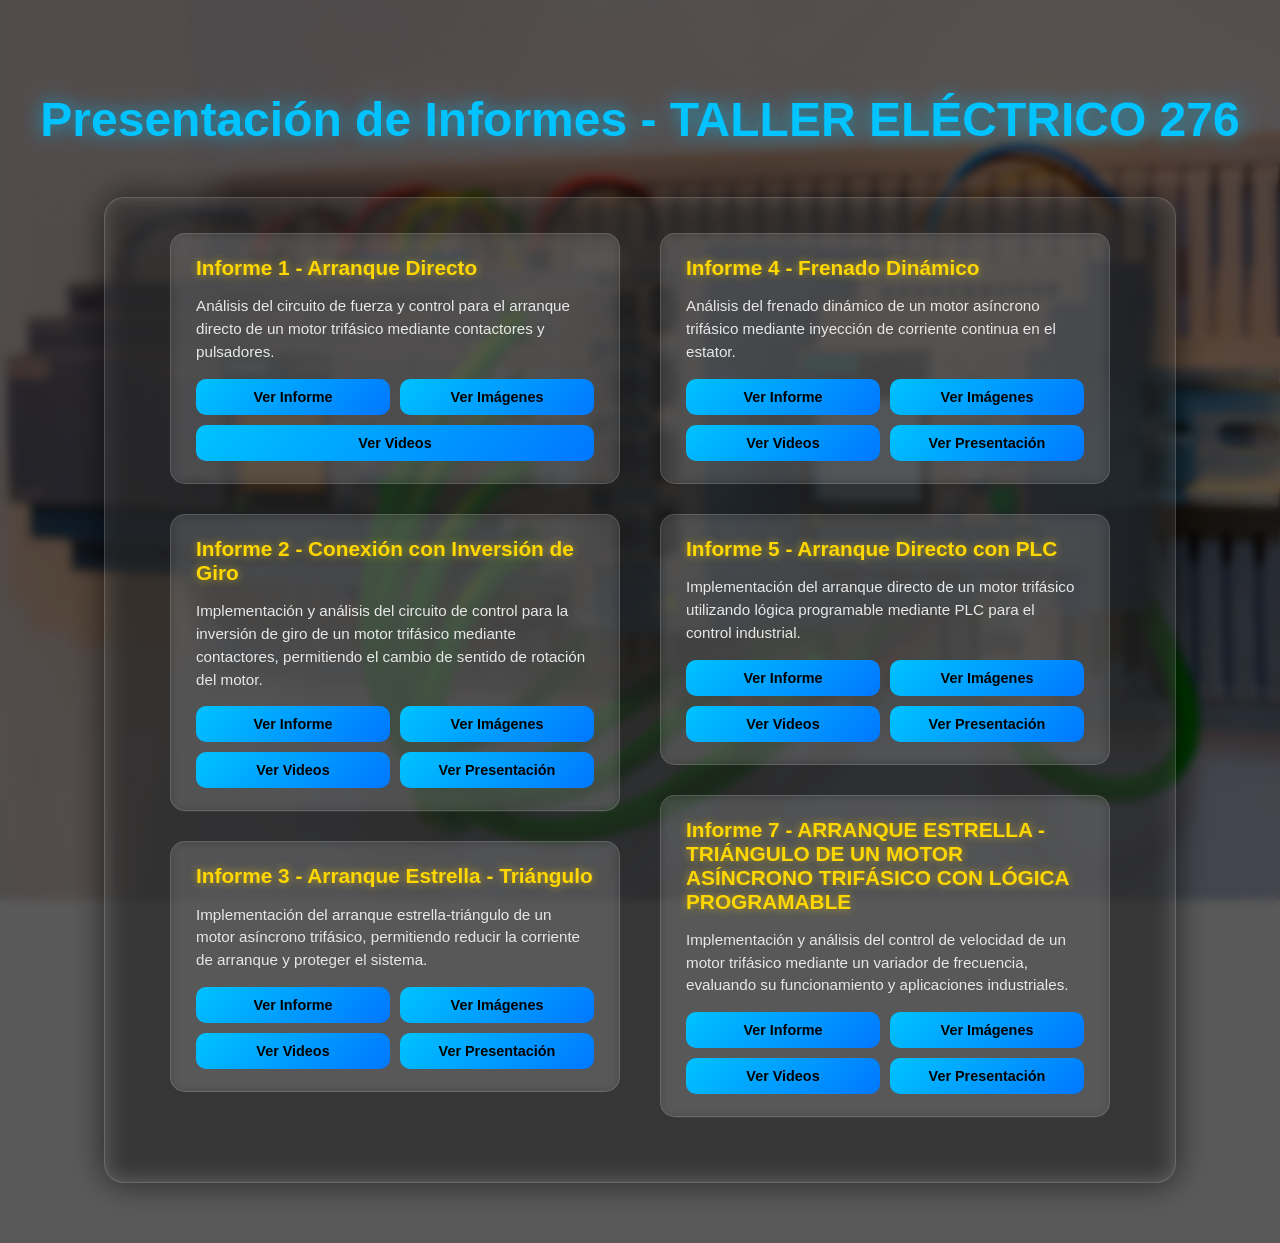
<file: index.html>
<!DOCTYPE html>
<html lang="es">
<head>
    <meta charset="UTF-8">
    <title>Taller Eléctrico 276</title>
    <link rel="stylesheet" href="styles.css">
</head>
<body>
    <div class="overlay">
        <h1>Presentación de Informes - TALLER ELÉCTRICO 276</h1>

        <div class="materias">
            <div class="materia">
                <div class="columnas">

                    <!-- COLUMNA IZQUIERDA -->
                    <div class="columna">

                        <!-- INFORME 1 -->
                        <div class="informe">
                            <h3>Informe 1 - Arranque Directo</h3>
                            <p>
                                Análisis del circuito de fuerza y control para el arranque directo
                                de un motor trifásico mediante contactores y pulsadores.
                            </p>
                            <div class="botones">
                                <a href="https://docs.google.com/document/d/1lhF5umSKQTvqXJ3vDy_rLQ1Vb15Q6B2eOvox3z0ht60/edit?usp=sharing" target="_blank">Ver Informe</a>
                                <a href="https://www.canva.com/design/DAHCVUC96xE/DOcD1K_VhTfkwRwa-tdD_Q/edit?utm_content=DAHCVUC96xE&utm_campaign=designshare&utm_medium=link2&utm_source=sharebutton" target="_blank">Ver Imágenes</a>
                                <a href="https://drive.google.com/drive/folders/191h1ewUCzry856elRCxP8KDc7t8rXtwq?usp=drive_link" target="_blank">Ver Videos</a>
                            </div>
                        </div>

                        <!-- INFORME 2 -->
                        <div class="informe">
                            <h3>Informe 2 - Conexión con Inversión de Giro</h3>
                            <p>
                                Implementación y análisis del circuito de control para la 
                                inversión de giro de un motor trifásico mediante contactores,
                                permitiendo el cambio de sentido de rotación del motor.
                            </p>
                            <div class="botones">
                                <a href="https://docs.google.com/document/d/1nAUTdVM91Q_84QJA2Qsk55eCwwHwfJgZRRkJlZV6cqU/edit?tab=t.0" target="_blank">Ver Informe</a>
                                <a href="#" target="_blank">Ver Imágenes</a>
                                <a href="#" target="_blank">Ver Videos</a>
                                <a href="#" target="_blank">Ver Presentación</a>
                            </div>
                        </div>

                        <!-- INFORME 3 -->
                        <div class="informe">
                            <h3>Informe 3 - Arranque Estrella - Triángulo</h3>
                            <p>
                                Implementación del arranque estrella-triángulo de un motor asíncrono trifásico,
                                permitiendo reducir la corriente de arranque y proteger el sistema.
                            </p>
                            <div class="botones">
                                <a href="https://docs.google.com/document/d/1jFBhsmYfY9QqwfR1cIWMKlM-s8DcLHx1DihEJQ_8UG8/edit?tab=t.0" target="_blank">Ver Informe</a>
                                <a href="#" target="_blank">Ver Imágenes</a>
                                <a href="#" target="_blank">Ver Videos</a>
                                <a href="#" target="_blank">Ver Presentación</a>
                            </div>
                        </div>

                    </div>

                    <!-- COLUMNA DERECHA -->
                    <div class="columna">

                        <!-- INFORME 4 -->
                        <div class="informe">
                            <h3>Informe 4 - Frenado Dinámico</h3>
                            <p>
                                Análisis del frenado dinámico de un motor asíncrono trifásico mediante
                                inyección de corriente continua en el estator.
                            </p>
                            <div class="botones">
                                <a href="https://docs.google.com/document/d/1FZrCBJQUvrJBhZqaL-FgDSrGFom6iDzdRt867NsUkhw/edit?tab=t.0" target="_blank">Ver Informe</a>
                                <a href="#" target="_blank">Ver Imágenes</a>
                                <a href="#" target="_blank">Ver Videos</a>
                                <a href="#" target="_blank">Ver Presentación</a>
                            </div>
                        </div>

                        <!-- INFORME 5 -->
                        <div class="informe">
                            <h3>Informe 5 - Arranque Directo con PLC</h3>
                            <p>
                                Implementación del arranque directo de un motor trifásico utilizando
                                lógica programable mediante PLC para el control industrial.
                            </p>
                            <div class="botones">
                                <a href="https://docs.google.com/document/d/1Sm3fjr0LefRE3BWh2ONQz0CyfOB_7erdtRTBc-HfY4w/edit?tab=t.0" target="_blank">Ver Informe</a>
                                <a href="#" target="_blank">Ver Imágenes</a>
                                <a href="#" target="_blank">Ver Videos</a>
                                <a href="#" target="_blank">Ver Presentación</a>
                            </div>
                        </div>
<!-- INFORME 7 -->
<div class="informe">
    <h3>Informe 7 - ARRANQUE ESTRELLA - TRIÁNGULO DE UN MOTOR ASÍNCRONO TRIFÁSICO  CON LÓGICA PROGRAMABLE</h3>
    <p>
        Implementación y análisis del control de velocidad de un motor trifásico
        mediante un variador de frecuencia, evaluando su funcionamiento y aplicaciones industriales.
    </p>
    <div class="botones">
        <a href="https://docs.google.com/document/d/1oMzUj2DlW3auCbBfZ9zLWnabLr-s7hFnIbkZps4X00I/edit?tab=t.0" target="_blank">Ver Informe</a>
        <a href="#" target="_blank">Ver Imágenes</a>
        <a href="#" target="_blank">Ver Videos</a>
        <a href="#" target="_blank">Ver Presentación</a>
    </div>
</div>

                    </div>

                </div>
            </div>
        </div>

    </div>
</body>
</html>
</file>
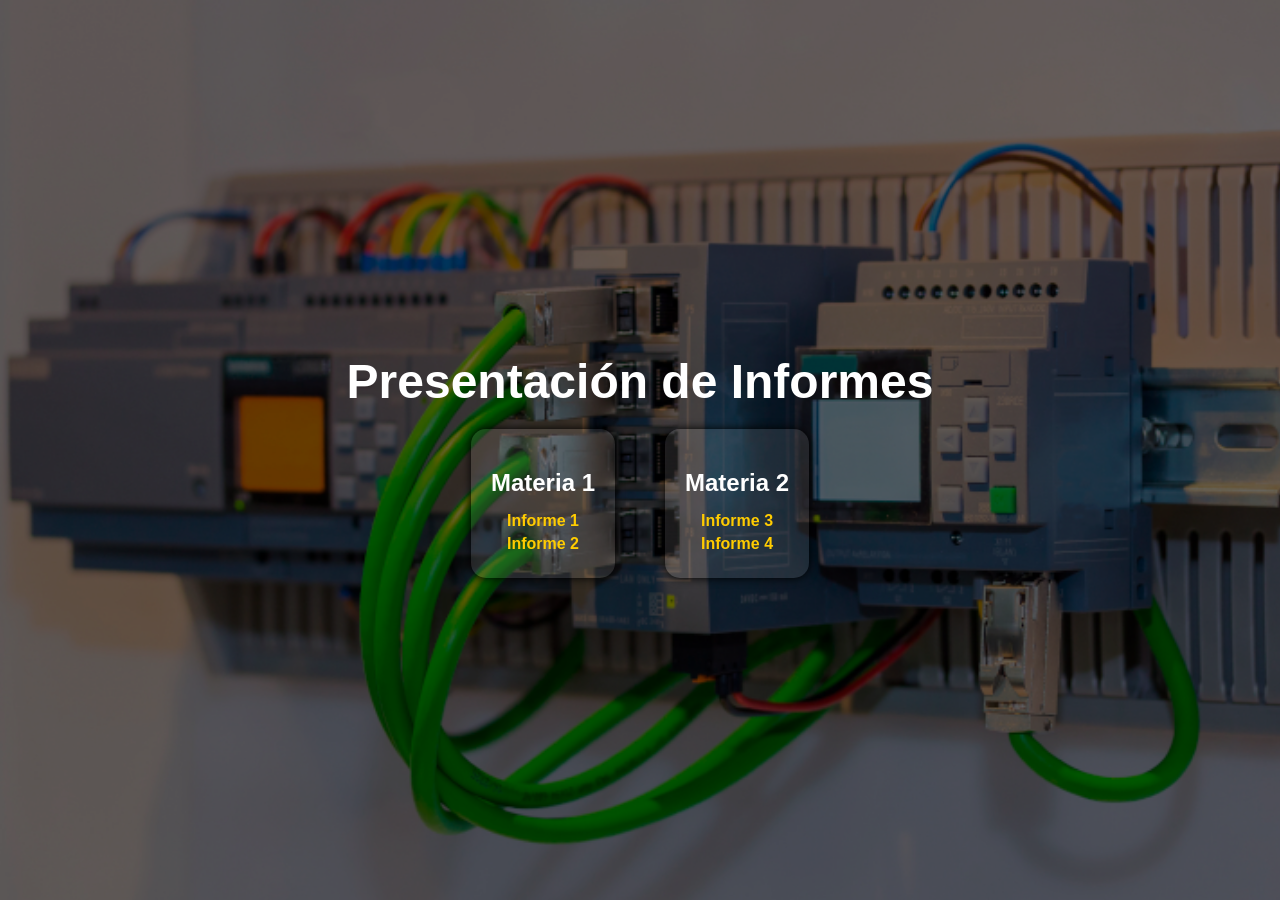
<file: paginapotencia.html>
<!DOCTYPE html>
<html lang="es">
<head>
  <meta charset="UTF-8">
  <title>Presentación de Informes</title>
  <style>
    body {
      margin: 0;
      padding: 0;
      font-family: Arial, sans-serif;
      color: white;
      text-align: center;
      background: url("tu-foto.jpg") no-repeat center center fixed;
      background-size: cover;
    }

    .overlay {
      background-color: rgba(0,0,0,0.6);
      height: 100vh;
      display: flex;
      flex-direction: column;
      justify-content: center;
      align-items: center;
    }

    h1 {
      font-size: 3rem;
      margin-bottom: 20px;
    }

    .materias {
      display: flex;
      gap: 50px;
    }

    .materia {
      background: rgba(255, 255, 255, 0.1);
      padding: 20px;
      border-radius: 15px;
      box-shadow: 0 0 10px black;
    }

    .materia h2 {
      margin-bottom: 15px;
    }

    .materia a {
      display: block;
      color: #ffcc00;
      text-decoration: none;
      margin: 5px 0;
      font-weight: bold;
    }

    .materia a:hover {
      text-decoration: underline;
    }
  </style>
</head>
<body>
  <div class="overlay">
    <h1>Presentación de Informes</h1>
    <div class="materias">
      <div class="materia">
        <h2>Materia 1</h2>
        <a href="informe1.pdf" target="_blank">Informe 1</a>
        <a href="informe2.pdf" target="_blank">Informe 2</a>
      </div>
      <div class="materia">
        <h2>Materia 2</h2>
        <a href="informe3.pdf" target="_blank">Informe 3</a>
        <a href="informe4.pdf" target="_blank">Informe 4</a>
      </div>
    </div>
  </div>
</body>
</html>
</file>
<file: styles.css>
/* =================== ESTILOS GENERALES =================== */

body {
  margin: 0;
  padding: 0;
  font-family: "Segoe UI", Arial, sans-serif;
  color: white;
  background: url("tu-foto.jpg") no-repeat center center fixed;
  background-size: cover;
}

/* CAPA OSCURA SOBRE LA IMAGEN */
.overlay {
  background: rgba(0, 0, 0, 0.65);
  min-height: 100vh;
  padding: 60px 20px;
  backdrop-filter: blur(4px);
}

/* =================== TITULO PRINCIPAL =================== */

h1 {
  font-size: 3rem;
  font-weight: 700;
  margin-bottom: 50px;
  text-align: center;
  color: #00c3ff;
  text-shadow: 0 0 20px rgba(0,195,255,0.7);
}

/* =================== TARJETA PRINCIPAL =================== */

.materia {
  background: rgba(255, 255, 255, 0.10);
  padding: 35px;
  border-radius: 20px;
  box-shadow: 0 0 35px rgba(0,0,0,0.6);
  backdrop-filter: blur(12px);
  max-width: 1000px;
  width: 100%;
  margin: 0 auto;
  border: 1px solid rgba(255,255,255,0.15);
}

/* =================== CONTENEDOR DE COLUMNAS =================== */

.columnas {
  display: flex;
  justify-content: center;
  align-items: flex-start;
  gap: 40px;
  flex-wrap: wrap;
}

.columna {
  flex: 1;
  min-width: 320px;
  max-width: 450px;
}

/* =================== TARJETA DE INFORME =================== */

.informe {
  background: rgba(255,255,255,0.08);
  padding: 22px 25px;
  border-radius: 15px;
  margin-bottom: 30px;
  backdrop-filter: blur(6px);
  border: 1px solid rgba(255,255,255,0.15);
  transition: all 0.3s ease;
}

.informe:hover {
  transform: translateY(-6px);
  box-shadow: 0 15px 30px rgba(0,0,0,0.5);
  border: 1px solid rgba(0,195,255,0.6);
}

/* TITULO INFORME */
.informe h3 {
  margin: 0 0 10px 0;
  font-size: 1.3rem;
  color: #ffd700;
  text-shadow: 0 0 8px rgba(255,215,0,0.6);
}

/* DESCRIPCION */
.informe p {
  font-size: 0.95rem;
  color: #e8e8e8;
  line-height: 1.5;
}

/* =================== BOTONES =================== */

.botones {
  display: flex;
  flex-wrap: wrap;
  gap: 10px;
  margin-top: 15px;
}

.botones a {
  flex: 1;
  min-width: 120px;
  padding: 10px 12px;
  border-radius: 10px;
  text-decoration: none;
  font-weight: bold;
  font-size: 0.9rem;
  color: black;
  background: linear-gradient(135deg, #00c3ff, #0077ff);
  transition: all 0.25s ease;
  text-align: center;
}

/* HOVER */
.botones a:hover {
  transform: scale(1.08);
  box-shadow: 0 0 15px #00c3ff;
}

/* CLICK */
.botones a:active {
  transform: scale(0.95);
}

/* =================== RESPONSIVE =================== */

@media (max-width: 768px) {
  h1 {
    font-size: 2.2rem;
  }

  .materia {
    padding: 25px;
  }

  .columna {
    min-width: 100%;
  }

  .botones {
    flex-direction: column;
  }

  .botones a {
    width: 100%;
  }
}
</file>
